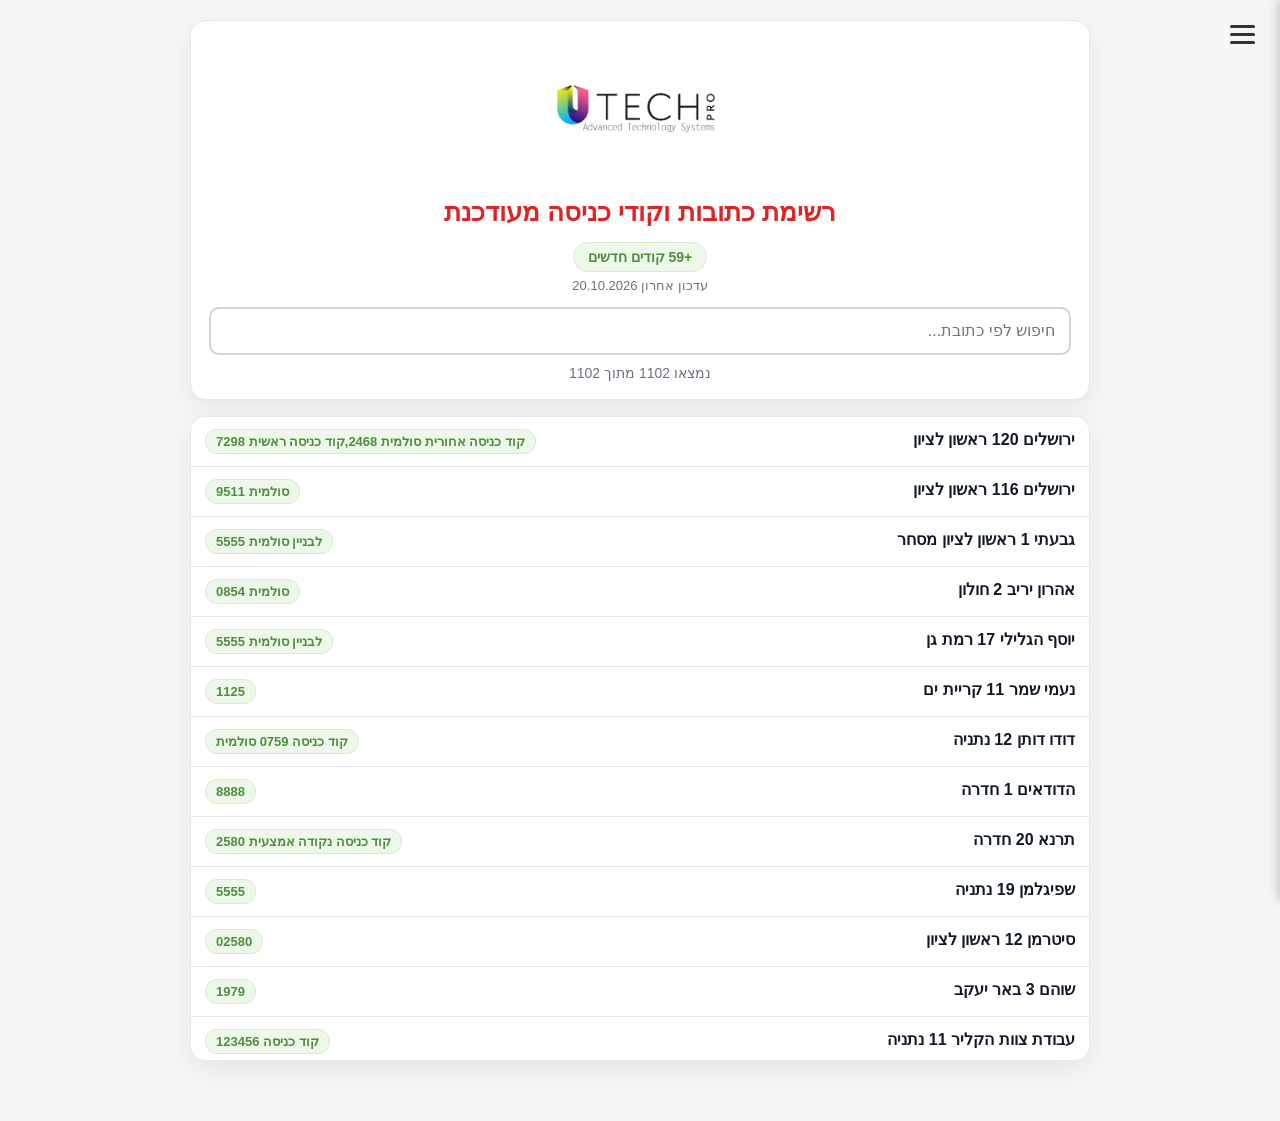
<file: codes-list.html>
<!DOCTYPE html>
<html lang="he" dir="rtl">
<head>
  <meta charset="UTF-8" />
  <meta name="viewport" content="width=device-width, initial-scale=1.0" />
  <title>רשימת כתובות וקודים</title>
  <link rel="icon" href="project/assets/logo.jpg" type="image/jpeg" />
  <link rel="apple-touch-icon" href="project/assets/logo.jpg" />
  <meta name="apple-mobile-web-app-title" content="UTECH" />
  <link rel="stylesheet" href="project/css/base.css" />
  <link rel="stylesheet" href="project/css/app.css" />
  <style>
    :root {
      --accent: #6ab053;
      --accent-dark: #4f8e3f;
      --surface: #ffffff;
      --text: #1f2937;
      --muted: #6b7280;
      --line: #e5e7eb;
      --bg: #f5f5f5;
    }

    body {
      margin: 0;
      font-family: Arial, sans-serif;
      background: var(--bg);
      color: var(--text);
      -webkit-tap-highlight-color: transparent;
      padding: 20px;
    }

    .page {
      max-width: 900px;
      margin: 0 auto;
      padding: 0 0 40px;
    }

    .header-box {
      background: var(--surface);
      border: 1px solid var(--line);
      border-radius: 16px;
      padding: 18px;
      box-shadow: 0 10px 24px rgba(17, 24, 39, 0.06);
      margin-bottom: 16px;
      animation: fadeInUp 0.4s ease-out forwards;
    }

    .logo-wrap {
      text-align: center;
      margin-bottom: 14px;
    }

    .logo-wrap img {
      width: 250px;
      height: auto;
    }

    h1 {
      margin: 0 0 14px;
      text-align: center;
      font-size: 26px;
      color: #dc2626;
    }

    .search-input {
      width: 100%;
      box-sizing: border-box;
      font-size: 16px;
      padding: 13px 14px;
      border-radius: 10px;
      border: 2px solid #d1d5db;
      outline: none;
      transition: border-color .2s ease, box-shadow .2s ease;
    }

    .search-input:focus {
      border-color: var(--accent);
      box-shadow: 0 0 0 4px rgba(106, 176, 83, 0.15);
    }

    .meta {
      margin-top: 10px;
      font-size: 14px;
      color: var(--muted);
      text-align: center;
    }

    .update-info {
      display: flex;
      flex-direction: column;
      align-items: center;
      gap: 6px;
      margin-bottom: 14px;
    }

    .update-badge {
      display: inline-block;
      background: #eef8ea;
      color: var(--accent-dark);
      border: 1px solid #d6eccc;
      border-radius: 999px;
      padding: 6px 14px;
      font-size: 14px;
      font-weight: 700;
    }

    .update-date {
      font-size: 13px;
      color: var(--muted);
    }

    .list-box {
      background: var(--surface);
      border: 1px solid var(--line);
      border-radius: 16px;
      box-shadow: 0 10px 24px rgba(17, 24, 39, 0.06);
      overflow: hidden;
      max-height: calc(100vh - 255px);
      overflow-y: auto;
      animation: fadeInUp 0.5s ease-out forwards;
    }

    .row {
      display: grid;
      grid-template-columns: 1fr auto;
      gap: 12px;
      align-items: start;
      padding: 12px 14px;
      border-bottom: 1px solid var(--line);
    }

    .row:last-child {
      border-bottom: none;
    }

    .row:hover {
      background: #f9fbf8;
    }

    .address {
      font-weight: 600;
      line-height: 1.4;
      color: #111827;
      word-break: break-word;
    }

    .code {
      color: var(--accent-dark);
      background: #eef8ea;
      border: 1px solid #d6eccc;
      border-radius: 12px;
      padding: 4px 10px;
      font-weight: 700;
      font-size: 13px;
      white-space: normal;
      overflow-wrap: anywhere;
      word-break: break-word;
      max-width: 100%;
    }

    .empty {
      padding: 26px;
      text-align: center;
      color: var(--muted);
    }

    @media (max-width: 640px) {
      body {
        padding: 8px;
      }

      .page {
        padding: 10px 10px 18px;
      }

      .header-box {
        position: sticky;
        top: 6px;
        z-index: 10;
        border-radius: 14px;
        padding: 14px 12px;
      }

      .logo-wrap {
        margin-bottom: 10px;
      }

      .logo-wrap img {
        width: 250px;
      }

      h1 {
        font-size: 19px;
        margin-bottom: 10px;
      }

      .search-input {
        font-size: 16px;
        min-height: 46px;
        padding: 11px 12px;
      }

      .meta {
        font-size: 13px;
      }

      .list-box {
        border-radius: 14px;
        max-height: calc(100vh - 180px);
      }

      .row {
        grid-template-columns: 1fr;
        gap: 8px;
        padding: 12px;
      }

      .address {
        font-size: 15px;
      }

      .code {
        justify-self: start;
        font-size: 12px;
        padding: 4px 9px;
      }

      .empty {
        padding: 18px 12px;
      }
    }

    @media (max-width: 380px) {
      h1 {
        font-size: 17px;
      }

      .address {
        font-size: 14px;
      }
    }
  </style>
</head>
<body>
  <button class="nav-hamburger" id="nav-toggle" aria-label="תפריט">
    <span class="hamburger-line"></span>
    <span class="hamburger-line"></span>
    <span class="hamburger-line"></span>
  </button>

  <div class="nav-overlay" id="nav-overlay"></div>

  <nav class="nav-drawer" id="nav-drawer">
    <div class="nav-drawer-header">
      <img src="project/assets/utech.png" alt="Utech" />
      <div class="nav-drawer-title">תפריט</div>
    </div>
    <div class="nav-drawer-items">
      <a href="index.html" class="nav-item schedule" data-page="index">סידור עבודה</a>
      <a href="view.html" class="nav-item logs" data-page="view">יומני עבודה</a>
      <a href="tofes.html" class="nav-item fill-notes" data-page="tofes">מילוי יומן עבודה</a>
      <a href="codes-list.html" class="nav-item building-codes active" data-page="codes-list">קודים לבניינים</a>
    </div>
  </nav>

  <div class="page">
    <div class="header-box">
      <div class="logo-wrap">
        <img src="project/assets/utech.png" alt="Utech" />
      </div>
      <h1>רשימת כתובות וקודי כניסה מעודכנת</h1>
      <div class="update-info">
        <span class="update-badge">+59 קודים חדשים</span>
        <span class="update-date">עדכון אחרון 20.10.2026</span>
      </div>
      <input id="searchInput" class="search-input" type="text" placeholder="חיפוש לפי כתובת..." />
      <div id="meta" class="meta"></div>
    </div>

    <div id="list" class="list-box"></div>
  </div>

  <script src="codes.js"></script>
  <script>
    function setupNavigation() {
      const navToggle = document.getElementById("nav-toggle");
      const navDrawer = document.getElementById("nav-drawer");
      const navOverlay = document.getElementById("nav-overlay");
      const navItems = document.querySelectorAll(".nav-item");
      const protectedPages = new Set(["view", "tofes"]);
      const isDesktop = window.matchMedia("(min-width: 769px)").matches;

      if (!navToggle || !navDrawer || !navOverlay || !navItems.length) return;

      const closeDrawer = () => {
        navToggle.classList.remove("active");
        navDrawer.classList.remove("active");
        navOverlay.classList.remove("active");
      };

      if (!isDesktop) {
        closeDrawer();
        return;
      }

      navToggle.addEventListener("click", () => {
        navToggle.classList.toggle("active");
        navDrawer.classList.toggle("active");
        navOverlay.classList.toggle("active");
      });

      navOverlay.addEventListener("click", closeDrawer);

      navItems.forEach((item) => {
        item.addEventListener("click", (e) => {
          const targetPage = item.getAttribute("data-page");
          if (protectedPages.has(targetPage)) {
            const accessCode = prompt("הכנס סיסמה:");
            if (accessCode !== "1") {
              e.preventDefault();
              alert("סיסמה שגויה");
              return;
            }
          }
          closeDrawer();
        });
      });

      document.addEventListener("keydown", (e) => {
        if (e.key === "Escape") closeDrawer();
      });

      window.addEventListener("resize", () => {
        if (!window.matchMedia("(min-width: 769px)").matches) {
          closeDrawer();
        }
      });
    }

    if (document.readyState === "loading") {
      document.addEventListener("DOMContentLoaded", setupNavigation);
    } else {
      setupNavigation();
    }

    const listEl = document.getElementById("list");
    const searchInput = document.getElementById("searchInput");
    const metaEl = document.getElementById("meta");

    const entries = (Array.isArray(codes) ? codes : [])
      .map((line) => {
        const cleanLine = String(line || "").trim();
        if (!cleanLine) return null;

        const sepIndex = cleanLine.indexOf(" - ");
        if (sepIndex === -1) {
          return { address: cleanLine, code: "—", raw: cleanLine };
        }

        const address = cleanLine.slice(0, sepIndex).trim();
        const code = cleanLine.slice(sepIndex + 3).trim() || "—";
        return { address, code, raw: cleanLine };
      })
      .filter(Boolean);

    function render(query = "") {
      const q = query.trim().toLowerCase();
      const filtered = q
        ? entries.filter((item) => item.address.toLowerCase().includes(q))
        : entries;

      metaEl.textContent = `נמצאו ${filtered.length} מתוך ${entries.length}`;

      if (!filtered.length) {
        listEl.innerHTML = '<div class="empty">לא נמצאו תוצאות</div>';
        return;
      }

      listEl.innerHTML = filtered
        .map(
          (item) => `
            <div class="row">
              <div class="address">${escapeHtml(item.address)}</div>
              <div class="code">${escapeHtml(item.code)}</div>
            </div>
          `
        )
        .join("");
    }

    function escapeHtml(str) {
      return String(str)
        .replaceAll("&", "&amp;")
        .replaceAll("<", "&lt;")
        .replaceAll(">", "&gt;")
        .replaceAll('"', "&quot;")
        .replaceAll("'", "&#039;");
    }

    searchInput.addEventListener("input", () => {
      render(searchInput.value);
    });

    render();
  </script>
</body>
</html>
</file>
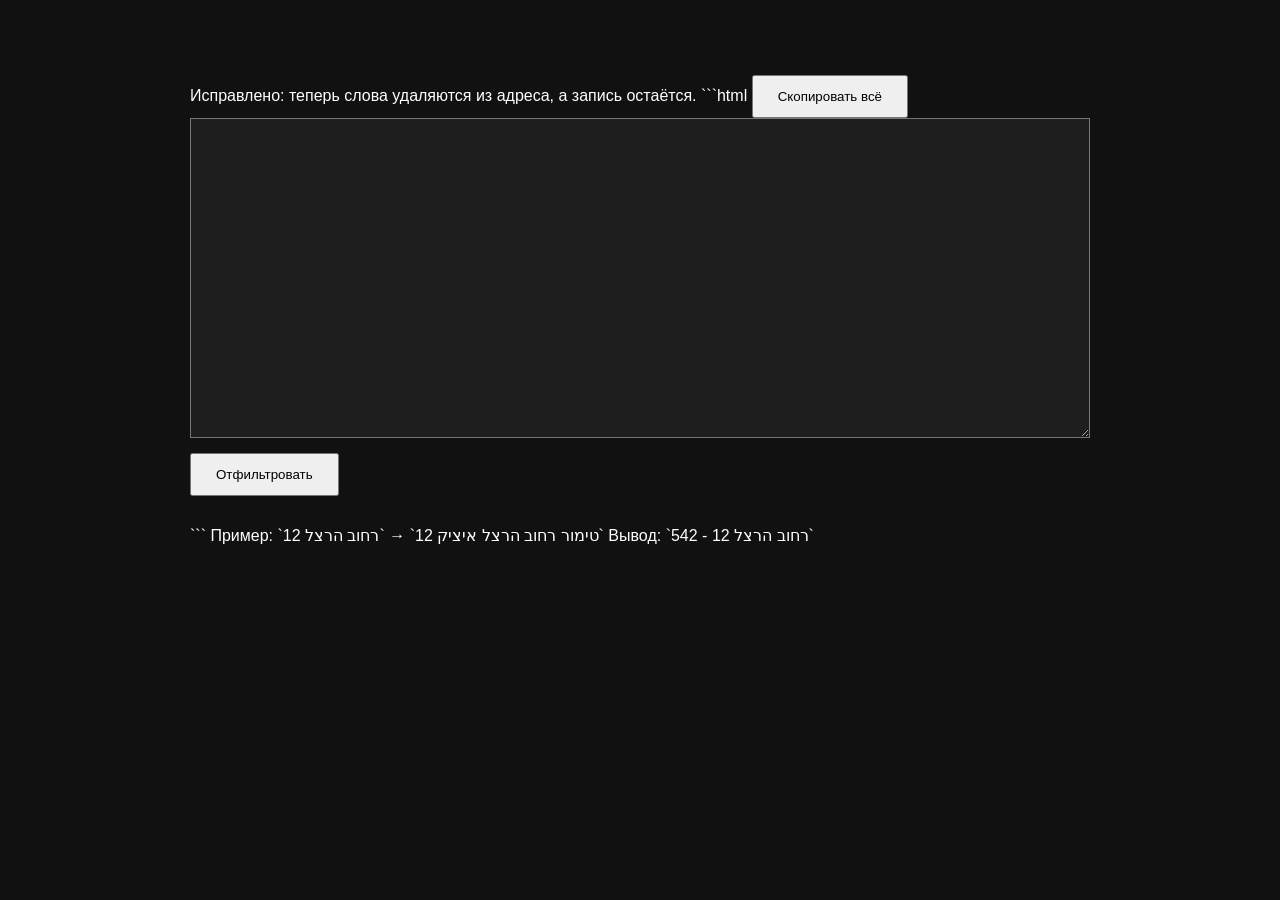
<file: json-filter.html>
Исправлено: теперь слова удаляются из адреса, а запись остаётся.

```html
<!DOCTYPE html>
<html>
<body>
<script>
const wordsToRemove=["פאבל","טימור","איציק","מקסים","מבצע","שי","יורי","ויקטור","עם"];

function cleanAddress(address){
 let cleaned=address;
 wordsToRemove.forEach(word=>{
   const escaped=word.replace(/[.*+?^$()|[\]\\]/g,'\\$&');
   cleaned=cleaned.replace(new RegExp(escaped,'g'),'');
 });
 return cleaned.replace(/\s+/g,' ').trim();
}
</script>
<button onclick="copyOutput()">
    Скопировать всё
    </button>
<!DOCTYPE html>
<html lang="ru">
<head>
<meta charset="UTF-8">
<title>Фильтр адресов</title>
<style>
body{font-family:Arial;background:#111;color:#fff;max-width:900px;margin:40px auto;padding:20px}
textarea{width:100%;height:320px;background:#1e1e1e;color:#00ff88;padding:15px}
button{margin-top:15px;padding:12px 24px}
#output{margin-top:30px;white-space:pre-wrap}
</style>
</head>
<body>
<textarea id="jsonInput"></textarea>
<button onclick="extractAddresses()">Отфильтровать</button>
<div id="output"></div>
<script>
function extractAddresses(){
let raw=document.getElementById('jsonInput').value;
try{
let data=JSON.parse(raw),results=[];
const words=["פאבל","טימור","איציק","מקסים","מבצע","שי","יורי","ויקטור","עם"];
function clean(a){
 let c=a;
 words.forEach(w=>c=c.split(w).join(''));
 return c.replace(/\s+/g,' ').trim();
}
function scan(obj){
 if(Array.isArray(obj)) return obj.forEach(scan);
 if(obj&&typeof obj==='object'){
   if(obj.address&&obj.code!=null){
      let code=String(obj.code).trim();
      let address=clean(String(obj.address));
      if(!/^0+$/.test(code)&&address) results.push({address,code});
   }
   Object.values(obj).forEach(scan);
 }
}
scan(data);
document.getElementById('output').innerText=
results.map(x=>`${x.address} - ${x.code}`).join('\n')||'Адресов не найдено';
}catch(e){
document.getElementById('output').innerText='Ошибка JSON';
}
}
async function copyOutput(){

const text = document.getElementById("output").innerText;

if(!text){
    alert("Нечего копировать.");
    return;
}

try{
    await navigator.clipboard.writeText(text);
    alert("Скопировано!");
}catch(e){
    alert("Не удалось скопировать.");
}

}
</script>
</body>
</html>
```

Пример:
`טימור רחוב הרצל איציק 12` → `רחוב הרצל 12`

Вывод:
`רחוב הרצל 12 - 542`
</file>
<file: project/css/base.css>
﻿/* === Reset & Body === */

* {
  margin: 0;
  padding: 0;
  box-sizing: border-box;
}

body {
  font-family: sans-serif;
  padding: 20px;
  background: #ffffff;
  margin: 0;
  position: relative;
}

body.page-view {
  font-family: Arial, sans-serif;
  background: #f5f5f5;
}

/* === Navigation (ex 00-navigation.css) === */

/* ===== Navigation Drawer ===== */
:root {
  --nav-color-schedule: #6AB053;
  --nav-color-logs: #8FB04B;
  --nav-color-logs-fill: #8FB04B;
  --nav-color-service: #8a8f99;
  --nav-color-service-fill: #8a8f99;
}

/* Hamburger Menu Button */
.nav-hamburger {
  position: fixed;
  top: 15px;
  right: 15px;
  z-index: 9998;
  background: none;
  border: none;
  cursor: pointer;
  display: inline-flex;
  flex-direction: column;
  align-items: center;
  justify-content: center;
  gap: 5px;
  padding: 10px;
  width: auto;
  height: auto;
  min-width: 0;
  max-width: max-content;
  line-height: 0;
  transition: all 0.3s ease;
}

@media (hover: hover) and (pointer: fine) {
  .nav-hamburger:hover {
    transform: scale(1.1);
  }
}

.hamburger-line {
  width: 25px;
  height: 3px;
  background: #333;
  transition: all 0.3s ease;
  border-radius: 2px;
}

.nav-hamburger.active .hamburger-line:nth-child(1) {
  transform: rotate(45deg) translate(8px, 8px);
}

.nav-hamburger.active .hamburger-line:nth-child(2) {
  opacity: 0;
}

.nav-hamburger.active .hamburger-line:nth-child(3) {
  transform: rotate(-45deg) translate(10px, -9px);
}

/* Navigation Drawer */
.nav-drawer {
  position: fixed;
  top: 0;
  right: -350px;
  width: 350px;
  height: 100vh;
  background: white;
  box-shadow: -2px 0 10px rgba(0, 0, 0, 0.2);
  z-index: 9999;
  transition: right 0.3s ease;
  overflow-y: auto;
  padding-top: 20px;
  padding-bottom: 20px;
}

.nav-drawer.active {
  right: 0;
}

.nav-drawer-header {
  padding: 20px;
  text-align: center;
  border-bottom: 2px solid #f0f0f0;
  margin-bottom: 15px;
}

.nav-drawer-header img {
  max-width: 200px;
  height: auto;
  margin-bottom: 10px;
}

.nav-drawer-title {
  font-size: 18px;
  font-weight: bold;
  color: #333;
}

/* Navigation Items */
.nav-drawer-items {
  display: flex;
  flex-direction: column;
  gap: 0;
}

.nav-item {
  padding: 18px 20px;
  text-decoration: none;
  color: white;
  font-weight: bold;
  font-size: 16px;
  cursor: pointer;
  transition: all 0.3s ease;
  border-left: 4px solid transparent;
  text-align: right;
}

@media (hover: hover) and (pointer: fine) {
  .nav-item:hover {
    transform: translateX(-5px);
    box-shadow: inset 0 0 10px rgba(0, 0, 0, 0.1);
  }
}

/* Schedule - Green */
.nav-item.schedule {
  background: #6AB053;
}

@media (hover: hover) and (pointer: fine) {
  .nav-item.schedule:hover {
    background: #5A9043;
  }
}

.nav-item.schedule.active {
  border-left-color: white;
  box-shadow: inset 5px 0 0 white;
  background: #5A9043;
}

/* Work Logs - Medium Green */
.nav-item.logs {
  background: #8FB04B;
  color: white;
}

@media (hover: hover) and (pointer: fine) {
  .nav-item.logs:hover {
    background: #7F9A3B;
  }
}

.nav-item.logs.active {
  border-left-color: white;
  box-shadow: inset 5px 0 0 white;
  background: #7F9A3B;
}

/* Fill Work Notes - Same as Logs */
.nav-item.fill-notes {
  background: #8FB04B;
  color: white;
}

@media (hover: hover) and (pointer: fine) {
  .nav-item.fill-notes:hover {
    background: #7F9A3B;
  }
}

.nav-item.fill-notes.active {
  border-left-color: white;
  box-shadow: inset 5px 0 0 white;
  background: #7F9A3B;
}

/* Service Calls - Muted Green */
.nav-item.service {
  background: #8a8f99;
}

@media (hover: hover) and (pointer: fine) {
  .nav-item.service:hover {
    background: #747a84;
  }
}

.nav-item.service.active {
  border-left-color: white;
  box-shadow: inset 5px 0 0 white;
  background: #747a84;
}

/* Fill Service - Same as Service */
.nav-item.fill-service {
  background: #8a8f99;
}

@media (hover: hover) and (pointer: fine) {
  .nav-item.fill-service:hover {
    background: #747a84;
  }
}

.nav-item.fill-service.active {
  border-left-color: white;
  box-shadow: inset 5px 0 0 white;
  background: #747a84;
}

/* Building Codes */
.nav-item.building-codes {
  background: #4b5d2d;
}

@media (hover: hover) and (pointer: fine) {
  .nav-item.building-codes:hover {
    background: #3f4f26;
  }
}

.nav-item.building-codes.active {
  border-left-color: white;
  box-shadow: inset 5px 0 0 white;
  background: #3f4f26;
}

/* Overlay when drawer is open */
.nav-overlay {
  position: fixed;
  top: 0;
  left: 0;
  right: 0;
  bottom: 0;
  background: rgba(0, 0, 0, 0.5);
  z-index: 9997;
  opacity: 0;
  pointer-events: none;
  transition: opacity 0.3s ease;
}

.nav-overlay.active {
  opacity: 1;
  pointer-events: auto;
}

/* Mobile responsiveness */
@media (max-width: 768px) {
  .nav-hamburger,
  .nav-overlay,
  .nav-drawer {
    display: none !important;
  }
}

/* === Animations (ex 01-animations.css) === */

/* ============================================ */
/* ANIMATIONS */
/* ============================================ */

@keyframes fadeInUp {
  from {
    opacity: 0;
    transform: translateY(-30px);
  }
  to {
    opacity: 1;
    transform: translateY(0);
  }
}

@keyframes overlayFadeIn {
  from { opacity: 0; }
  to { opacity: 1; }
}

@keyframes contentFadeIn {
  from {
    opacity: 0;
    transform: translateY(-40px) scale(0.96);
  }
  to {
    opacity: 1;
    transform: translateY(0) scale(1);
  }
}

@keyframes slideIn {
  from {
    opacity: 0;
    transform: translateX(100%);
  }
  to {
    opacity: 1;
    transform: translateX(0);
  }
}

@keyframes slideOut {
  from {
    opacity: 1;
    transform: translateX(0);
  }
  to {
    opacity: 0;
    transform: translateX(100%);
  }
}

/* === Notifications (ex 16-notifications.css) === */

/* ============================================ */
/* NOTIFICATIONS */
/* ============================================ */

.notification {
  position: fixed;
  top: 20px;
  right: 20px;
  background-color: #83a737;
  color: white;
  padding: 12px 20px;
  border-radius: 6px;
  font-size: 14px;
  font-weight: bold;
  z-index: 10000;
  box-shadow: 0 4px 12px rgba(0, 0, 0, 0.2);
  animation: slideIn 0.3s ease;
}
</file>
<file: project/css/app.css>
﻿/* === Header Index (ex 03-header.css) === */

/* ============================================ */
/* HEADER & NAVIGATION */
/* ============================================ */

body.page-work .header-nav {
  display: none;
  justify-content: space-between;
  align-items: center;
  max-width: 800px;
  margin: 0 auto 20px auto;
}

body.page-work .header-image {
  width: 100%;
  max-width: 300px;
  height: auto;
  object-fit: contain;
  display: block;
  margin: 10px auto;
  transition: transform 0.2s;
  opacity: 0;
  animation: fadeInUp 0.6s ease-out 0s forwards;
}

body.page-work .header-image:hover {
  transform: scale(1.02);
}

body.page-work .logo {
  max-width: 500px;
  height: auto;
}

body.page-work .logo-mobile {
  display: block;
  max-width: 200px;
  height: auto;
  margin: 0 auto 15px auto;
}

body.page-work .nav-btn {
  padding: 12px 24px;
  border: none;
  border-radius: 8px;
  background: #6AB053;
  color: white;
  font-weight: bold;
  font-size: 16px;
  cursor: pointer;
  transition: all 0.3s;
  text-decoration: none;
  display: inline-block;
}

body.page-work .nav-btn:hover {
  background: #5A9043;
  transform: translateY(-2px);
  box-shadow: 0 4px 12px rgba(106, 176, 83, 0.3);
}


/* === Header View (ex css2/02-header.css) === */

/* ============================================ */
/* HEADER & LOGO */
/* ============================================ */

.header {
    background: white;
    padding: 20px;
    border-radius: 8px;
    box-shadow: 0 2px 8px rgba(0,0,0,0.1);
    margin-bottom: 20px;
    display: flex;
    flex-direction: column;
    align-items: center;
    gap: 20px;
}

.header-top {
    display: flex;
    justify-content: space-between;
    align-items: center;
    width: 100%;
    max-width: 800px;
}

.header .logo {
    max-width: 500px;
    height: auto;
}

.header .nav-btn {
    padding: 12px 24px;
    border: none;
    border-radius: 8px;
    background: #6AB053;
    color: white;
    font-weight: bold;
    font-size: 16px;
    cursor: pointer;
    transition: all 0.3s;
    text-decoration: none;
    display: inline-block;
}

.header .nav-btn:hover {
    background: #5A9043;
    transform: translateY(-2px);
    box-shadow: 0 4px 12px rgba(106, 176, 83, 0.3);
}

.header .nav-group {
    display: flex;
    flex-direction: column;
    align-items: center;
    gap: 5px;
}

.header .nav-sub-btn {
    padding: 8px 16px;
    border: none;
    border-radius: 6px;
    background: #6AB053;
    color: white;
    font-weight: bold;
    font-size: 13px;
    cursor: not-allowed;
    opacity: 0.6;
    transition: all 0.3s;
    text-decoration: none;
    display: inline-block;
}

.header .nav-sub-btn:hover {
    background: #6AB053;
}

/* === View Toggle (ex css2/03-view-toggle.css) === */

/* ============================================ */
/* VIEW TOGGLE & SEARCH */
/* ============================================ */

.view-toggle {
    display: flex;
    gap: 10px;
    background: #f0f0f0;
    padding: 5px;
    border-radius: 8px;
}

.view-btn {
    padding: 10px 20px;
    border: none;
    border-radius: 6px;
    background: transparent;
    cursor: pointer;
    font-weight: bold;
    transition: all 0.3s;
    color: #666;
}

.view-btn:hover {
    background: rgba(106, 176, 83, 0.1);
}

.view-btn.active {
    background: #6AB053;
    color: white;
}

.search-container {
    display: none;
    width: 100%;
    max-width: 500px;
    margin-top: 10px;
}

.search-container.active {
    display: block;
}

#date-search-container {
    display: none !important;
    width: 100%;
    max-width: 500px;
    margin-top: 10px;
}

#date-search-container.active {
    display: block !important;
}

.search-input {
    width: 100%;
    padding: 12px 15px;
    border: 2px solid #e0e0e0;
    border-radius: 8px;
    font-size: 16px;
    transition: border-color 0.3s;
}

.search-input:focus {
    outline: none;
    border-color: #6AB053;
}

/* === Week Controls (ex 04-week-controls.css) === */

/* ============================================ */
/* WEEK CONTROLS */
/* ============================================ */

body.page-work .week-controls {
  opacity: 0;
  animation: fadeInUp 0.6s ease-out 0.15s forwards;
  display: flex;
  flex-direction: column;
  align-items: center;
  justify-content: center;
  gap: 4px;
  margin-bottom: 10px;
}

body.page-work .week-primary {
  display: flex;
  align-items: center;
  justify-content: space-between;
  width: 100%;
}

body.page-work .week-secondary {
  display: flex;
  align-items: center;
  justify-content: center;
  gap: 6px;
}

body.page-work .undo-action:disabled,
body.page-work .redo-action:disabled {
  opacity: 0.45;
  cursor: not-allowed;
  transform: none;
}

body.page-work .undo-action,
body.page-work .redo-action {
  height: 32px;
  min-height: 32px;
  display: inline-flex;
  align-items: center;
  justify-content: center;
  box-sizing: border-box;
}

body.page-work .sandbox-link {
  background: #4267a8;
  color: #fff;
  text-decoration: none;
  white-space: nowrap;
}

body.page-work .sandbox-link:hover {
  background: #34558c;
}

body.page-work .week-range {
  font-weight: bold;
  text-align: center;
  flex: 1;
}

body.page-work .week-select {
  font-size: 0.9em;
  padding: 4px 6px;
  min-width: 220px;
  max-width: 260px;
}

body.page-work .week-btn {
  font-size: 0.9em;
  padding: 3px 8px;
  min-height: 32px;
  height: 32px;
  line-height: 1;
  display: inline-flex;
  align-items: center;
  justify-content: center;
  box-sizing: border-box;
  transition: transform 0.2s, background-color 0.2s ease;
  cursor: pointer;
}

body.page-work .week-btn:hover {
  transform: scale(1.015);
}

body.page-work .week-this {
  font-size: 0.8em;
  max-width: 150px;
  white-space: nowrap;
}

body.page-work #prev-week {
  margin-left: 10px;
}

body.page-work #next-week {
  margin-right: 10px;
}

/* === Day Select (ex 05-day-select.css) === */

/* ============================================ */
/* DAY SELECT */
/* ============================================ */

body.page-work #day-select {
  display: block;
  margin: 10px auto;
  padding: 5px;
  font-size: 1em;
  width: 200px;
  opacity: 0;
  animation: fadeInUp 0.6s ease-out 0.3s forwards;
}

/* === Table (ex 06-table.css) === */

/* ============================================ */
/* SCHEDULE TABLE */
/* ============================================ */

body.page-work table {
  border-collapse: collapse;
  width: 100%;
  max-width: 100%;
  margin: 10px 0;
  opacity: 0;
  animation: fadeInUp 0.6s ease-out 0.45s forwards;
}

body.page-work th, body.page-work td {
  border: 1px solid #ccc;
  padding: 8px;
  text-align: center;
  vertical-align: top;
  position: relative;
}

body.page-work th {
  background: #6AB053;
  color: white;
  transition: background-color 0.2s ease;
}

body.page-work th:hover {
  background-color: rgba(106, 176, 83, 0.9);
}

body.page-work th.name {
  background: #fc9247;
}

body.page-work #schedule-table {
  opacity: 0;
  animation: fadeInUp 0.6s ease-out 0.45s forwards;
}

body.page-work #schedule-table tbody tr {
  opacity: 0;
  animation: fadeInUp 0.5s ease-out forwards;
}

body.page-work #schedule-table tbody tr:nth-child(1) { animation-delay: 0.6s; }
body.page-work #schedule-table tbody tr:nth-child(2) { animation-delay: 0.75s; }
body.page-work #schedule-table tbody tr:nth-child(3) { animation-delay: 0.9s; }
body.page-work #schedule-table tbody tr:nth-child(4) { animation-delay: 1.05s; }
body.page-work #schedule-table tbody tr:nth-child(5) { animation-delay: 1.2s; }
body.page-work #schedule-table tbody tr:nth-child(6) { animation-delay: 1.35s; }

body.page-work #schedule-table thead th {
  opacity: 0;
  animation: fadeInUp 0.5s ease-out forwards;
}

body.page-work #schedule-table thead th:nth-child(1) { animation-delay: 0.5s; }
body.page-work #schedule-table thead th:nth-child(2) { animation-delay: 0.55s; }
body.page-work #schedule-table thead th:nth-child(3) { animation-delay: 0.6s; }
body.page-work #schedule-table thead th:nth-child(4) { animation-delay: 0.65s; }
body.page-work #schedule-table thead th:nth-child(5) { animation-delay: 0.7s; }
body.page-work #schedule-table thead th:nth-child(6) { animation-delay: 0.75s; }

body.page-work .today {
  background: #965fa9 !important;
  color: rgb(255, 255, 255);
}

body.page-work .bottom-names-row td {
  text-align: center;
  font-weight: bold;
  padding: 10px;
  border-top: 2px solid #ccc;
  background-color: #6AB053;
  color: white;
}

/* === Panels (ex 10-panels.css) === */

/* ============================================ */
/* PANELS (ADMIN & SINGLE) */
/* ============================================ */

body.page-work #admin-panel, body.page-work #single-panel {
  display: none;
  position: relative;
  background: white;
  border: 1px solid #ccc;
  padding: 15px;
  width: 100%;
  max-width: 100%;
  margin: 10px 0;
  box-sizing: border-box;
  z-index: 100;
}

body.page-work #single-panel {
  opacity: 0;
  animation: fadeInUp 0.6s ease-out 1.5s forwards;
}

body.page-work #admin-button {
  display: block;
  margin: 10px auto;
  padding: 8px 12px;
  font-size: 0.9em;
  background: #6AB053;
  color: white;
  border: none;
  border-radius: 4px;
  cursor: pointer;
}

/* === Phone (ex 11-phone.css) === */

/* ============================================ */
/* PHONE MANAGEMENT */
/* ============================================ */

body.page-work #phone-list {
  margin-bottom: 5px;
}

body.page-work .phone-entry {
  display: flex;
  align-items: center;
  margin-bottom: 8px;
}

body.page-work .phone-number {
  width: 65%;
  margin-left: 5px;
}

body.page-work .phone-name {
  width: 35%;
}

body.page-work #add-phone {
  display: block;
  padding: 5px;
  font-size: 1em;
  width: auto;
  background: #83a737;
  color: white;
  border: none;
  border-radius: 4px;
  margin: 5px 0;
  transition: transform 0.2s, background-color 0.2s ease;
  cursor: pointer;
}

body.page-work #add-phone:hover {
  transform: scale(1.03);
  background: rgba(131, 167, 55, 0.9);
}

body.page-work .remove-phone {
  padding: 5px;
  font-size: 1em;
  width: auto;
  background: #ff4444;
  color: white;
  border: none;
  border-radius: 4px;
  margin-right: 5px;
  transition: transform 0.2s, background-color 0.2s ease;
  cursor: pointer;
}

body.page-work .remove-phone:hover {
  transform: scale(1.03);
  background: rgba(255, 68, 68, 0.9);
}

/* === Code (ex 12-code.css) === */

/* ============================================ */
/* CODE/ENTRY SECTION */
/* ============================================ */

body.page-work #codes-section {
  margin-bottom: 8px;
}

body.page-work #codes-section label {
  display: block;
  margin-bottom: 2px;
}

body.page-work .code-row {
  display: flex;
  align-items: center;
  margin-bottom: 2px;
}

body.page-work .code-row input[type="text"] {
  width: 60%;
  padding: 3px;
  font-size: 0.9em;
  margin-left: 5px;
}

body.page-work .checkbox-container {
  width: 40%;
  display: flex;
  flex-direction: column;
  align-items: center;
  margin: 0;
  text-align: center;
}

body.page-work .checkbox-container input[type="checkbox"] {
  margin: 0;
}

body.page-work .checkbox-container label {
  font-size: 0.9em;
  margin-top: 1px;
  line-height: 1;
}

body.page-work .code-options {
  display: none;
  margin-top: -27px;
  margin-bottom: 2px;
  padding-right: 40%;
}

body.page-work .code-options select {
  width: 60%;
  font-size: 0.8em;
  padding: 3px;
  margin-left: 5px;
}

body.page-work #target-name-2-container {
  display: none;
  margin-bottom: 8px;
}

/* === Day Notes (ex 13-day-notes.css) === */

/* ============================================ */
/* DAY NOTES STYLES */
/* ============================================ */

body.page-work .day-notes-row {
  background-color: #f8f9fa;
}

body.page-work .day-notes-header {
  background-color: white !important;
  color: black !important;
  font-weight: bold;
  text-align: center;
  padding: 8px !important;
  vertical-align: middle;
}

body.page-work .day-notes-cell {
  padding: 8px !important;
  vertical-align: top;
}

body.page-work .day-notes-container {
  width: 100%;
  position: relative;
}

body.page-work .day-notes-textarea {
  width: 100%;
  min-height: 60px;
  padding: 8px;
  padding-right: 40px;
  border: 1px solid #ddd;
  border-radius: 4px;
  font-size: 0.85em;
  font-family: inherit;
  resize: vertical;
  background-color: #fff;
  box-sizing: border-box;
}

body.page-work .day-notes-textarea:focus {
  outline: none;
  border-color: #83a737;
  box-shadow: 0 0 0 2px rgba(131, 167, 55, 0.2);
}

body.page-work .day-notes-textarea::placeholder {
  color: #999;
  font-style: italic;
}

body.page-work .day-notes-save-btn {
  position: absolute;
  top: 8px;
  right: 8px;
  width: 24px;
  height: 24px;
  border: none;
  border-radius: 4px;
  background-color: #83a737;
  color: white;
  cursor: pointer;
  font-size: 12px;
  display: flex;
  align-items: center;
  justify-content: center;
  transition: background-color 0.2s ease, transform 0.2s ease;
}

body.page-work .day-notes-save-btn:hover {
  background-color: #6b8a2a;
  transform: scale(1.05);
}

body.page-work .day-notes-save-btn:active {
  transform: scale(0.95);
}

/* === Mobile Notes (ex 14-mobile-notes.css) === */

/* ============================================ */
/* MOBILE NOTES STYLES */
/* ============================================ */

body.page-work .mobile-notes-row {
  background-color: #f8f9fa;
}

body.page-work .mobile-notes-cell {
  padding: 8px !important;
  vertical-align: top;
}

body.page-work .mobile-notes-container {
  width: 100%;
  position: relative;
}

body.page-work .mobile-notes-textarea {
  width: 100%;
  min-height: 60px;
  padding: 8px;
  padding-right: 40px;
  border: 1px solid #ddd;
  border-radius: 4px;
  font-size: 0.9em;
  font-family: inherit;
  resize: vertical;
  background-color: #fff;
  box-sizing: border-box;
}

body.page-work .mobile-notes-textarea:focus {
  outline: none;
  border-color: #83a737;
  box-shadow: 0 0 0 2px rgba(131, 167, 55, 0.2);
}

body.page-work .mobile-notes-save-btn {
  position: absolute;
  top: 8px;
  right: 8px;
  width: 24px;
  height: 24px;
  border: none;
  border-radius: 4px;
  background-color: #83a737;
  color: white;
  cursor: pointer;
  font-size: 12px;
  display: flex;
  align-items: center;
  justify-content: center;
  transition: background-color 0.2s ease, transform 0.2s ease;
}

body.page-work .mobile-notes-save-btn:hover {
  background-color: #6b8a2a;
  transform: scale(1.05);
}

/* === Columns (ex css2/04-columns.css) === */

/* ============================================ */
/* COLUMNS LAYOUT */
/* ============================================ */

.columns-container {
    display: flex;
    flex-wrap: wrap;
    gap: 15px;
    max-width: 100%;
}

.column {
    flex: 0 0 calc(16.666% - 12.5px);
    min-width: 250px;
    background: white;
    border-radius: 8px;
    box-shadow: 0 2px 8px rgba(0,0,0,0.1);
    display: flex;
    flex-direction: column;
    max-height: calc(100vh - 180px);
    animation: fadeInUp 0.4s ease-out forwards;
}

to {
        opacity: 1;
        transform: translateY(0);
    }
}

.column-header {
    padding: 18px;
    background: #6AB053;
    color: white;
    font-weight: bold;
    font-size: 18px;
    text-align: center;
    border-radius: 8px 8px 0 0;
    position: sticky;
    top: 0;
    z-index: 10;
}

.column-content {
    flex: 1;
    overflow-y: auto;
    padding: 12px;
}

.loading, .empty-state {
    text-align: center;
    padding: 60px 20px;
    color: #999;
    font-size: 18px;
    background: white;
    border-radius: 8px;
    box-shadow: 0 2px 8px rgba(0,0,0,0.1);
}

/* === Nested Items (ex css2/05-nested-items.css) === */

/* ============================================ */
/* NESTED ITEMS */
/* ============================================ */

.nested-item {
    margin-bottom: 10px;
    border-radius: 6px;
    overflow: hidden;
    background: #f8f9fa;
    border: 1px solid #e0e0e0;
    transition: all 0.3s;
}

.nested-item:hover {
    box-shadow: 0 2px 8px rgba(106, 176, 83, 0.2);
    border-color: #6AB053;
}

.nested-header {
    padding: 12px;
    background: #f0f0f0;
    cursor: pointer;
    font-weight: bold;
    display: flex;
    justify-content: space-between;
    align-items: center;
    user-select: none;
    transition: background 0.2s;
}

.nested-header:hover {
    background: #e8e8e8;
}

.arrow {
    transition: transform 0.3s;
    font-size: 12px;
    color: #6AB053;
}

.arrow.expanded {
    transform: rotate(90deg);
}

.nested-content {
    max-height: 0;
    overflow: hidden;
    transition: max-height 0.3s ease-out;
    padding: 0 12px;
}

.nested-content.expanded {
    max-height: 1000px;
    padding: 12px;
}

.address-item, .final-item {
    margin: 6px 0;
    padding: 10px;
    background: white;
    border-radius: 4px;
    cursor: pointer;
    border: 1px solid #e0e0e0;
    transition: all 0.2s;
}

.address-item:hover, .final-item:hover {
    background: #f8f9fa;
    border-color: #6AB053;
    transform: translateX(-2px);
}

/* === View Responsive (ex css2/10-responsive.css) === */

/* ============================================ */
/* RESPONSIVE DESIGN */
/* ============================================ */

@media (max-width: 1800px) {
    .column {
        flex: 0 0 calc(20% - 12px);
    }
}

@media (max-width: 1400px) {
    .column {
        flex: 0 0 calc(25% - 11.25px);
    }
}

@media (max-width: 1100px) {
    .column {
        flex: 0 0 calc(33.333% - 10px);
    }
}

/* === Compact Mode (ex css2/11-compact-mode.css) === */

/* Compact Mode Toggle */
.compact-mode-container {
    display: flex;
    align-items: center;
    gap: 12px;
    padding: 8px 12px;
    background: #f5f5f5;
    border-radius: 8px;
    border: 1px solid #e0e0e0;
}

.compact-mode-label {
    font-weight: 600;
    color: #333;
    font-size: 14px;
    user-select: none;
    margin: 0;
}

.compact-mode-toggle {
    display: none;
}

.toggle-switch {
    position: relative;
    display: inline-block;
    width: 44px;
    height: 24px;
    margin: 0;
}

.toggle-switch input {
    opacity: 0;
    width: 0;
    height: 0;
}

.toggle-slider {
    position: absolute;
    cursor: pointer;
    top: 0;
    left: 0;
    right: 0;
    bottom: 0;
    background-color: #ccc;
    transition: 0.3s;
    border-radius: 24px;
}

.toggle-slider:before {
    position: absolute;
    content: "";
    height: 18px;
    width: 18px;
    left: 3px;
    bottom: 3px;
    background-color: white;
    transition: 0.3s;
    border-radius: 50%;
    box-shadow: 0 2px 4px rgba(0, 0, 0, 0.2);
}

input:checked + .toggle-slider {
    background-color: #6AB053;
}

input:checked + .toggle-slider:before {
    transform: translateX(20px);
}

/* Compact Text Display */
.compact-text {
    position: relative;
    text-decoration: underline dotted #999;
    cursor: help;
    display: inline-block;
}

/* Tooltip for full text */
.compact-text[data-full-text]::after {
    content: attr(data-full-text);
    position: absolute;
    bottom: 120%;
    left: 50%;
    transform: translateX(-50%);
    background: #333;
    color: white;
    padding: 8px 12px;
    border-radius: 6px;
    font-size: 12px;
    white-space: nowrap;
    z-index: 99999;
    opacity: 0;
    visibility: hidden;
    transition: opacity 0.2s, visibility 0.2s;
    pointer-events: none;
    box-shadow: 0 2px 8px rgba(0, 0, 0, 0.3);
}

.compact-text[data-full-text]::before {
    content: '';
    position: absolute;
    bottom: 116%;
    left: 50%;
    transform: translateX(-50%);
    border: 5px solid transparent;
    border-top-color: #333;
    opacity: 0;
    visibility: hidden;
    transition: opacity 0.2s, visibility 0.2s;
    pointer-events: none;
    z-index: 99999;
}

.compact-text[data-full-text]:hover::after,
.compact-text[data-full-text]:hover::before {
    opacity: 1;
    visibility: visible;
}

/* Table header compression in compact mode */
.project-matrix-table.compact-mode th,
.project-matrix-table.compact-mode td {
    padding: 6px 4px;
}

.project-matrix-table.compact-mode .matrix-cell {
    min-width: 60px;
    min-height: 48px;
}

.project-matrix-table.compact-mode thead th {
    font-size: 12px;
    max-height: 60px;
    word-break: break-word;
    white-space: normal;
    overflow-wrap: break-word;
    overflow: visible !important;
}

.project-matrix-table.compact-mode .worker-marker {
    width: 20px;
    height: 20px;
    font-size: 10px;
}

.project-matrix-table.compact-mode tbody th {
    font-size: 12px;
}

/* Responsive adjustments for compact mode */
@media (max-width: 1024px) {
    .project-matrix-table.compact-mode .matrix-cell {
        min-width: 50px;
    }

    .project-matrix-table.compact-mode thead th {
        font-size: 11px;
    }
}

/* Ensure tooltip appears above everything */
.project-matrix-wrapper {
    position: relative;
    z-index: 1;
}

.worker-marker-tooltip {
    z-index: 99999 !important;
}

.worker-marker {
    z-index: 100 !important;
}

/* Dark theme support for tooltips */
@media (prefers-color-scheme: dark) {
    .compact-text[data-full-text]::after {
        background: #f0f0f0;
        color: #333;
    }

    .compact-text[data-full-text]::before {
        border-top-color: #f0f0f0;
    }
}

/* === Responsive Mobile (ex 20-responsive-mobile.css) === */

/* ============================================ */
/* RESPONSIVE DESIGN - MOBILE */
/* ============================================ */

@media (max-width: 600px) {
  body.page-work * {
    user-select: none;
    -webkit-user-select: none;
    -ms-user-select: none;
  }

  body.page-work {
    padding: 10px;
  }

  body.page-work .header-image {
    max-width: 150px;
    margin: 5px auto;
  }

  body.page-work .logo-mobile {
    display: block;
  }

  body.page-work table {
    font-size: 0.85em;
  }

  body.page-work th, body.page-work td {
    padding: 5px;
  }

  body.page-work .checkboxes label {
    margin: 0 1px;
  }

  body.page-work .tooltip {
    max-width: 150px;
    font-size: 0.8em;
  }

  body.page-work #day-select {
    width: 150px;
    font-size: 0.9em;
  }

  body.page-work #admin-button, body.page-work #admin-panel {
    display: none;
  }

  body.page-work #single-panel {
    padding: 10px;
  }

  body.page-work .call-phone {
    display: inline-block;
  }

  body.page-work .phone-number {
    width: 60%;
  }

  body.page-work .phone-name {
    width: 40%;
  }

  body.page-work .code-row input[type="text"] {
    width: 55%;
  }

  body.page-work .checkbox-container {
    width: 45%;
  }

  body.page-work .checkbox-container label {
    font-size: 0.85em;
  }

  body.page-work .code-options select {
    width: 55%;
  }

  body.page-work .day-notes-textarea {
    min-height: 50px;
    font-size: 0.8em;
    padding: 6px;
    padding-right: 35px;
  }

  body.page-work .day-notes-cell {
    padding: 4px !important;
  }

  body.page-work .day-notes-save-btn {
    width: 20px;
    height: 20px;
    top: 6px;
    right: 6px;
    font-size: 10px;
  }

  body.page-work .day-notes-header {
    display: none !important;
  }

  body.page-work .mobile-notes-textarea {
    width: 100%;
    min-height: 60px;
    padding: 8px;
    padding-right: 40px;
    border: 1px solid #ddd;
    border-radius: 4px;
    font-size: 0.9em;
    font-family: inherit;
    resize: vertical;
    background-color: #fff;
    box-sizing: border-box;
  }

  body.page-work .mobile-notes-cell {
    padding: 4px !important;
  }

  body.page-work .mobile-notes-save-btn {
    position: absolute;
    top: 8px;
    right: 8px;
    width: 24px;
    height: 24px;
    border: none;
    border-radius: 4px;
    background-color: #83a737;
    color: white;
    cursor: pointer;
    font-size: 12px;
    transition: background-color 0.2s ease;
  }

  body.page-work .mobile-notes-save-btn:hover {
    background-color: #6b8a2a;
  }
}

/* === Responsive Desktop (ex 21-responsive-desktop.css) === */

/* ============================================ */
/* RESPONSIVE DESIGN - DESKTOP */
/* ============================================ */

@media (min-width: 601px) {
  body.page-work #day-select {
    display: none;
  }

  body.page-work .checkboxes input[type="checkbox"]:disabled {
    opacity: 1;
    cursor: default;
  }
}

@media (min-width: 769px) {
  body.page-work .header-nav {
    display: flex;
  }

  body.page-work .logo-mobile {
    display: none;
  }

  body.page-work .checkboxes label:not(:last-child) {
    border-left: 1px solid #e0e0e0;
    margin-left: 4px;
    padding-left: 8px;
  }

  body.page-work .checkboxes {
    display: flex;
    flex-direction: column;
    justify-content: flex-start;
    height: 100%;
  }
}
</file>
